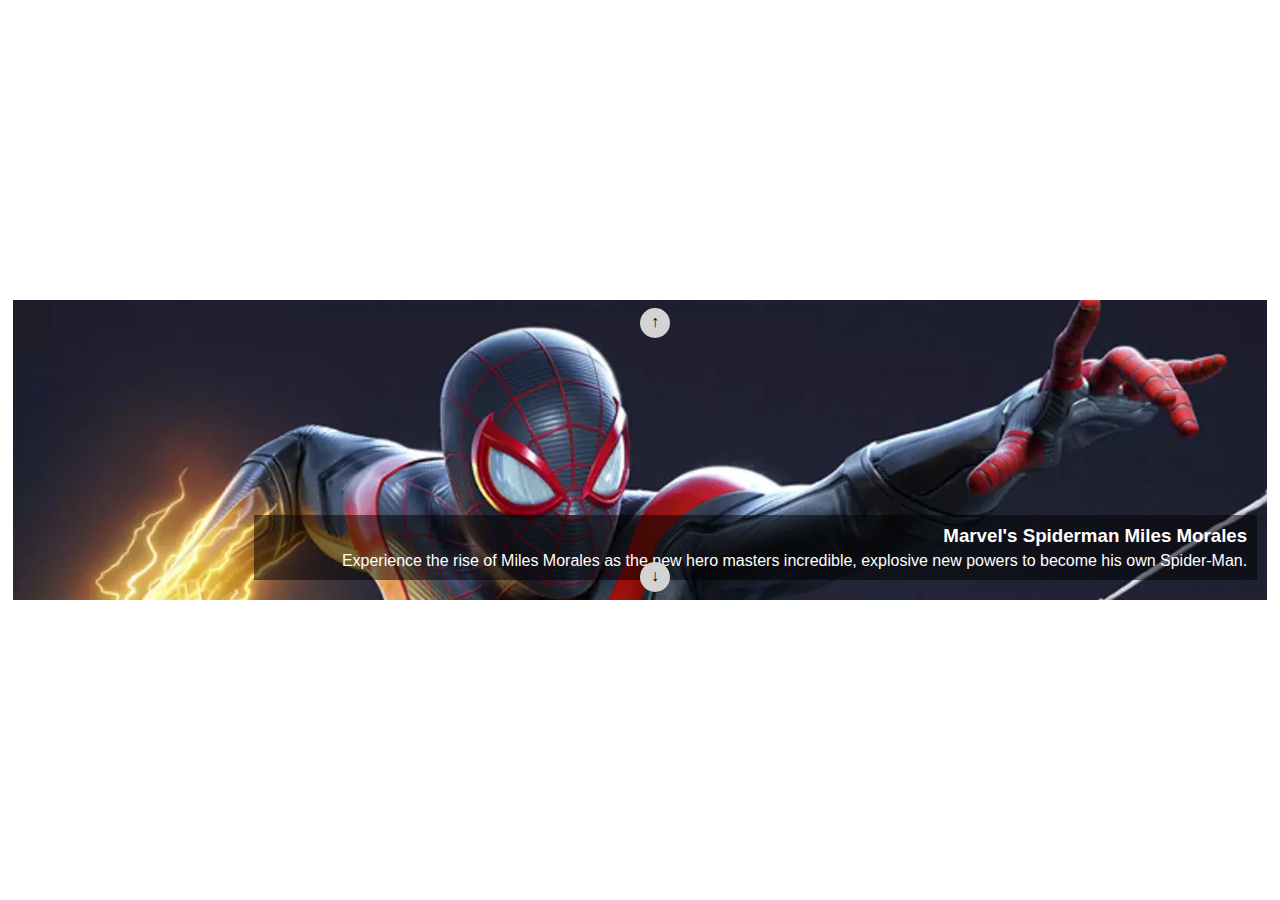
<file: index.html>
<!DOCTYPE html>
<html lang="en">
  <head>
    <meta charset="UTF-8" />
    <meta name="viewport" content="width=device-width, initial-scale=1.0" />
    <link rel="stylesheet" href="css/style.css" />
    <title>Carousel object js</title>
  </head>
  <body>
    <!-- creo il container -->
    <div class="container">
      <!-- items container -->
      <div class="items-container">
        <!-- <div class="item">
          <div class="item-text-content">
            <h3>Marvel's Spiderman Miles Morales</h3>
            <p>
              Experience the rise of Miles Morales as the new hero masters
              incredible, explosive new powers to become his own Spider-Man.
            </p>
          </div>
          <img src="img/01.webp" alt="img1" />
        </div> -->
        <!-- buttons for img slide -->
        <div class="next-btn">&darr;</div>
        <div class="prev-btn">&uarr;</div>
      </div>
    </div>
    <!-- SCRIPT JS -->
    <script type="text/javascript" src="js/myscript.js"></script>
  </body>
</html>
</file>
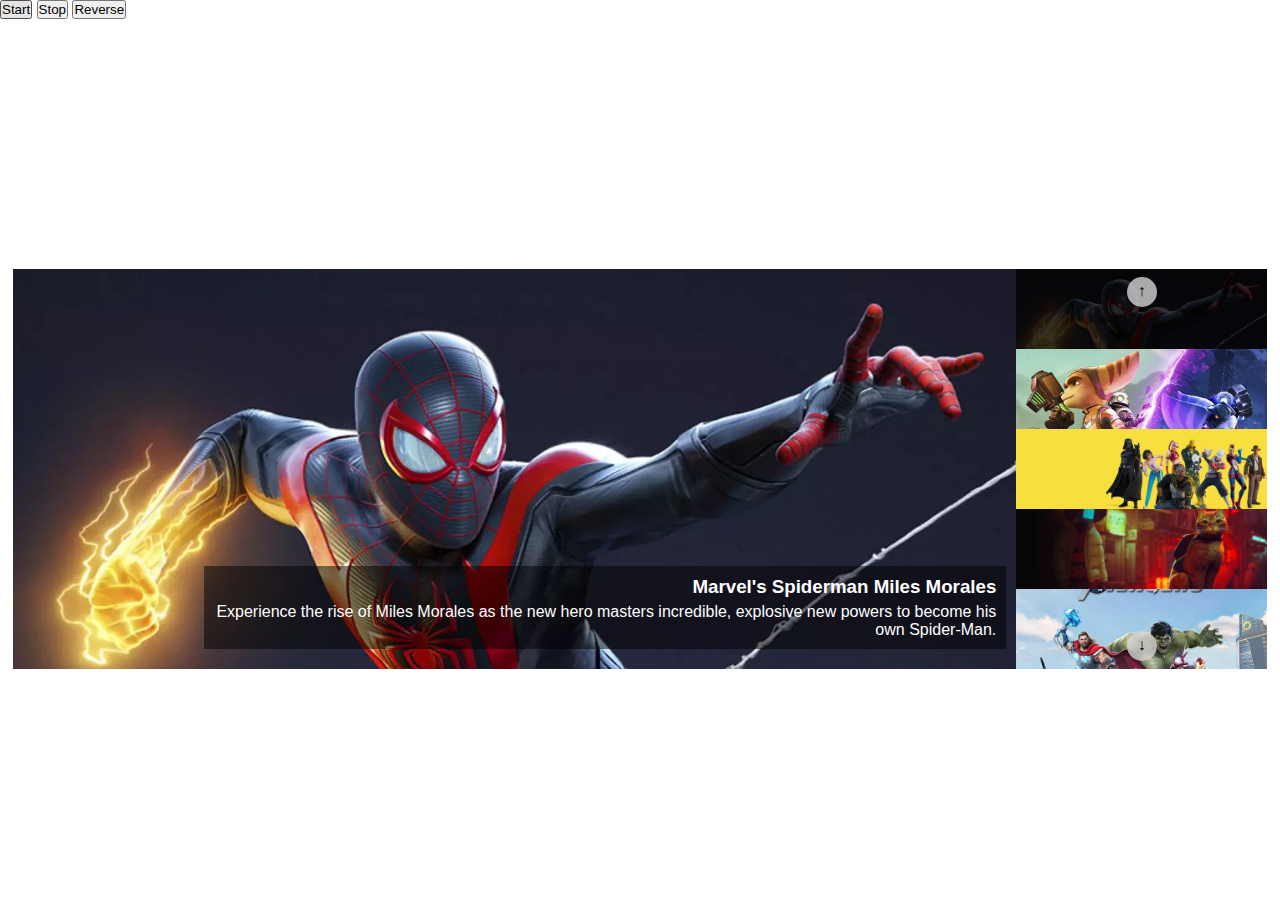
<file: bonus/index.html>
<!DOCTYPE html>
<html lang="en">
  <head>
    <meta charset="UTF-8" />
    <meta name="viewport" content="width=device-width, initial-scale=1.0" />
    <link rel="stylesheet" href="css/style.css" />
    <title>Carousel object js bonus</title>
  </head>
  <body>
    <!-- creo il container -->
    <button class="start-button">Start</button>
    <button class="stop-button">Stop</button>
    <button class="reverse-button">Reverse</button>
    <div class="container">
      <!-- items container -->
      <div class="items-container"></div>
      <div class="thumbnails">
        <!-- buttons for img slide -->
        <div class="next-btn">&darr;</div>
        <div class="prev-btn">&uarr;</div>
        <!-- <div class="thumb-img"><img src="img/01.webp" alt="" /> -->
      </div>
    </div>
    <!-- SCRIPT JS -->
    <script type="text/javascript" src="js/myscript.js"></script>
  </body>
</html>
</file>
<file: css/style.css>
* {
  padding: 0;
  margin: 0;
  box-sizing: border-box;
}

/* GENERAL */
/* *********************************** */
body {
  font-family: Arial, Helvetica, sans-serif;
}

img {
  width: 100%;
  height: 100%;
  object-fit: cover;
  object-position: 100% 25%;
}

.item.active {
  display: block;
}
/* *********************************** */

/* container general */
/* *********************************** */
.container {
  width: 98%;
  margin: 0 auto;
  height: 100vh;
  align-content: center;
}
/* *********************************** */

/* *********************************** */

/* ITEMS CONTAINER */
/* *********************************** */
.items-container {
  position: relative;
}

.item {
  position: relative;
  height: 300px;
  display: none;
}

.item-text-content {
  width: 80%;
  background-color: rgba(0, 0, 0, 0.5);
  padding: 10px;
  text-align: right;
  color: #fff;
  position: absolute;
  right: 10px;
  bottom: 20px;
}

.item-text-content h3 {
  margin-bottom: 5px;
}

/* NEXT AND PREV BUTTONS */
/* *********************************** */
.next-btn,
.prev-btn {
  position: absolute;
  background-color: lightgray;
  padding: 5px;
  height: 30px;
  width: 30px;
  border-radius: 50%;
  text-align: center;
  cursor: pointer;
  z-index: 1;
}

.next-btn {
  bottom: 8px;
  left: 50%;
}

.prev-btn {
  top: 8px;
  left: 50%;
}
/* *********************************** */
</file>
<file: bonus/css/style.css>
* {
  padding: 0;
  margin: 0;
  box-sizing: border-box;
}

/* GENERAL */
/* *********************************** */
body {
  font-family: Arial, Helvetica, sans-serif;
}

img {
  width: 100%;
  height: 100%;
  object-fit: cover;
  object-position: 100% 25%;
}

.item.active {
  display: block;
}
/* *********************************** */

/* container general */
/* *********************************** */
.container {
  width: 98%;
  height: 100vh;
  margin: 0 auto;
  display: flex;
  align-items: center;
  justify-content: center;
}
/* *********************************** */

/* *********************************** */

/* ITEMS CONTAINER */
/* *********************************** */
.items-container {
  height: 400px;
  width: 80%;
}

.item {
  display: none;
  height: 100%;
  position: relative;
}

.item-text-content {
  width: 80%;
  background-color: rgba(0, 0, 0, 0.5);
  padding: 10px;
  text-align: right;
  color: #fff;
  position: absolute;
  right: 10px;
  bottom: 20px;
}

.item-text-content h3 {
  margin-bottom: 5px;
}

/* NEXT AND PREV BUTTONS */
/* *********************************** */
.next-btn,
.prev-btn {
  position: absolute;
  background-color: rgba(211, 211, 211, 0.8);
  padding: 5px;
  height: 30px;
  width: 30px;
  border-radius: 50%;
  text-align: center;
  cursor: pointer;
  z-index: 1;
  transform: translateX(-50%);
}

.next-btn {
  bottom: 8px;
  left: 50%;
}

.prev-btn {
  top: 8px;
  left: 50%;
}
/* *********************************** */

/* THUMBNAILS */
/* *********************************** */
.thumbnails {
  width: 20%;
  height: 400px;
  position: relative;
}

.thumb-img {
  height: calc(100% / 5);
  cursor: pointer;
}

.selected-thumb {
  filter: brightness(0.2);
}
/* *********************************** */
</file>
